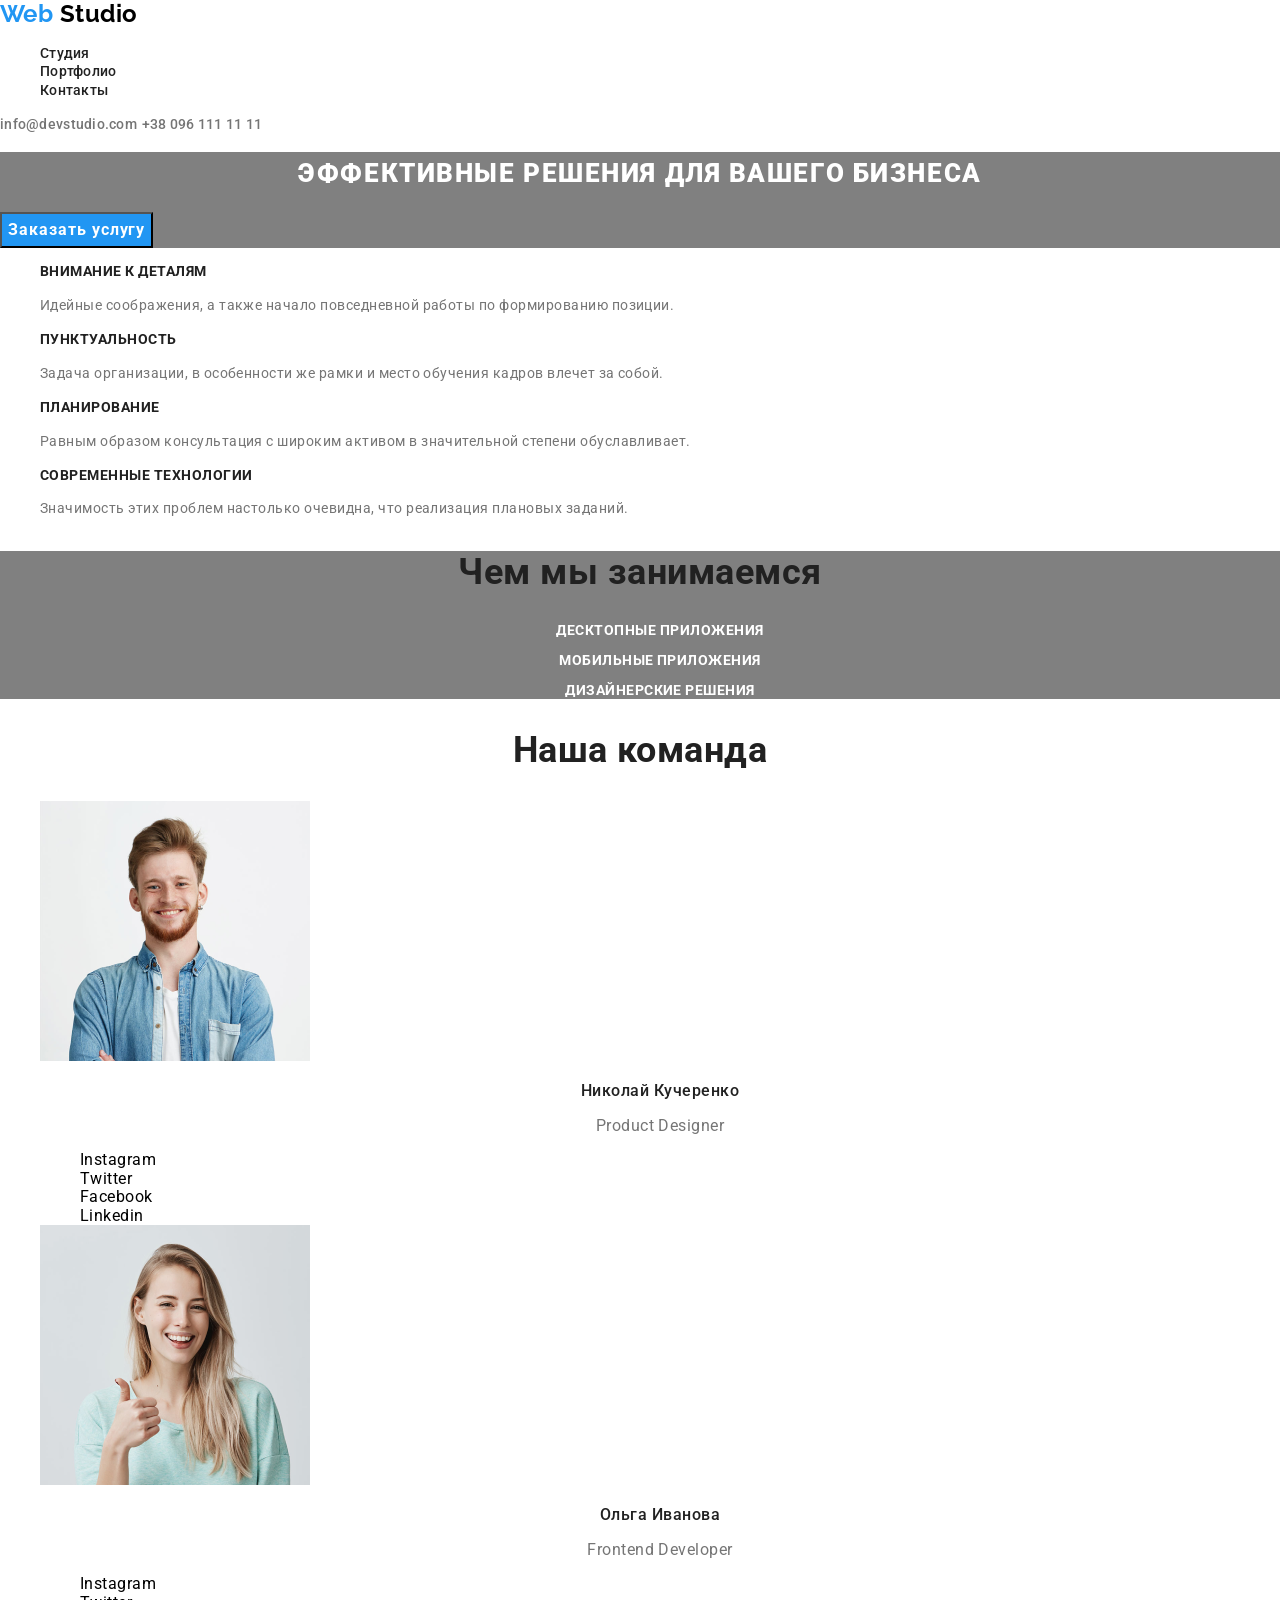
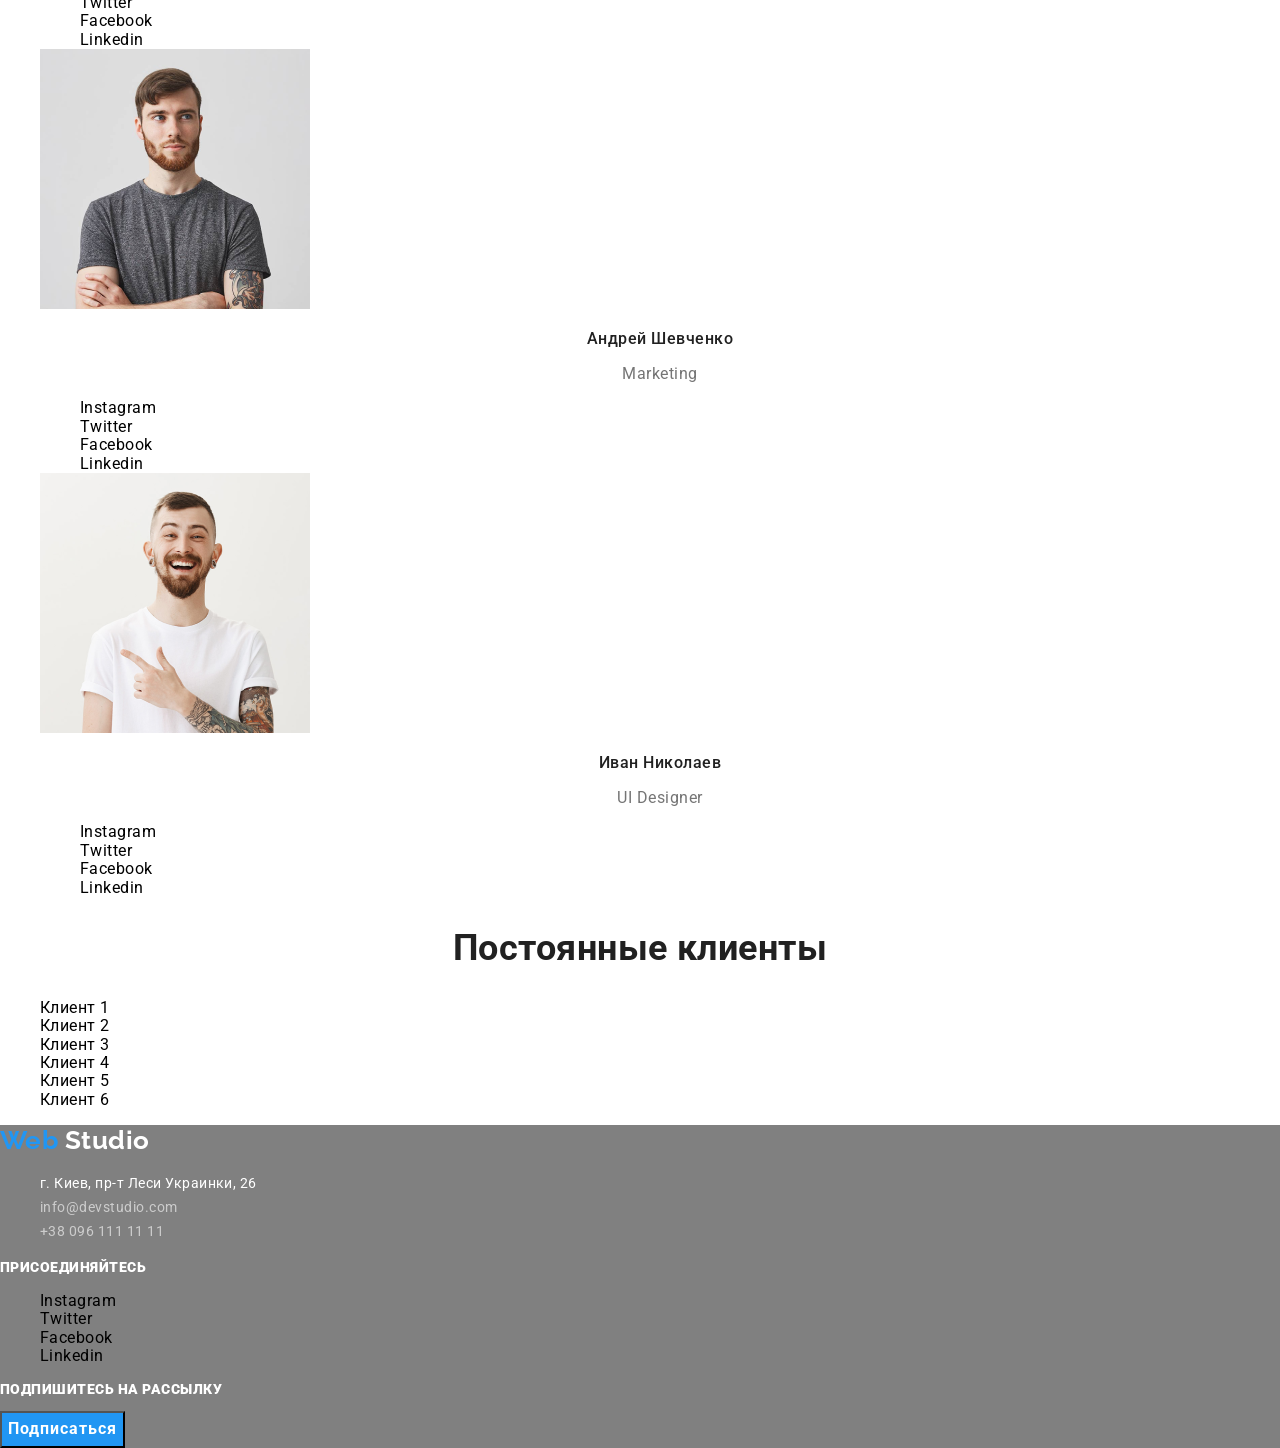
<file: index.html>
<!DOCTYPE html>
<html lang="ru">
  <head>
    <meta charset="UTF-8" />
    <meta name="viewport" content="width=device-width, initial-scale=1.0" />
    <title>Document</title>
    <link rel="stylesheet" href="./css/normalize.css">
    <link href="https://fonts.googleapis.com/css2?family=Raleway:wght@700&family=Roboto:wght@400;500;700;900&display=swap" rel="stylesheet">
    <link rel="stylesheet" href="./css/styles.css" />
  </head>
  <body>
    <!-- Шапка сайта с навигацией и контактами-->
    <header class="header">
      <nav class="main-nav">
        <a class="logo link" href="./" aria-label="Логотип компании"><span class="logo-accent">Web</span> Studio</a>
        <ul class="list">
          <li class="main-nav-link-item"><a class="main-nav-link link" href="./index.html">Студия</a></li>
          <li class="main-nav-link-item"><a class="main-nav-link link" href="./portfolio.html">Портфолио</a></li>
          <li class="main-nav-link-item"><a class="main-nav-link link" href="">Контакты</a></li>
        </ul>
      </nav>
      <address class="header-address">
        <a class="header-contacts-link link" href="mailto:info@devstudio.com">info@devstudio.com</a>
        <a class="header-contacts-link link" href="tel:+380961111111">+38 096 111 11 11</a>
      </address>
    </header>

    <!-- Основной контент страници -->
    <main>
      <!-- Герой -->
      <section class="hero-section">
        <h1 class="hero-title">Эффективные решения для вашего бизнеса</h1>
        <button class="hero-btn">Заказать услугу</button>
      </section>

      <!-- Наши особенности -->
      <section class="features-section">
        <h2 hidden>Наши особенности</h2>
        <ul class="features-list list">
          <li class="features-list-item">
            <h3 class="features-subtitle">Внимание к деталям</h3>
            <p class="features-description">
              Идейные соображения, а также начало повседневной работы по
              формированию позиции.
            </p>
          </li>
          <li class="features-list-item">
            <h3 class="features-subtitle">Пунктуальность</h3>
            <p class="features-description">
              Задача организации, в особенности же рамки и место обучения кадров
              влечет за собой.
            </p>
          </li>
          <li class="features-list-item">
            <h3 class="features-subtitle">Планирование</h3>
            <p class="features-description">
              Равным образом консультация с широким активом в значительной
              степени обуславливает.
            </p>
          </li>
          <li class="features-list-item">
            <h3 class="features-subtitle">Современные технологии</h3>
            <p class="features-description">
              Значимость этих проблем настолько очевидна, что реализация
              плановых заданий.
            </p>
          </li>
        </ul>
      </section>

      <!-- Чем мы занимаемся -->
      <section class="activities-section">
        <h2 class="activities-title">Чем мы занимаемся</h2>
        <ul class="activities-list list">
          <li class="activities-list-item"><p class="activities-list-description">Десктопные приложения</p></li>
          <li class="activities-list-item"><p class="activities-list-description">Мобильные приложения</p></li>
          <li class="activities-list-item"><p class="activities-list-description">Дизайнерские решения</p></li>
        </ul>
      </section>

      <!-- Наша команда -->
      <section class="team-section">
        <h2 class="team-title">Наша команда</h2>
        <ul class="team-list list">
          <li class="team-list-item">
            <img class="team-img" src="./images/team/dev-1.png" alt="Веб разработчик 1" width="270">
            <h3 class="team-person">Николай Кучеренко</h3>
            <p class="team-job">Product Designer</p>
            <ul class="team-social-list list">
              <li class="team-social-item">
                <a class="team-social-link link" href="#" aria-label="Ссилка на Инстаграм" target="_blank"
                >Instagram</a
                >
              </li>
              <li class="team-social-item">
                <a class="team-social-link link" href="#" aria-label="Ссилка на Твитер" target="_blank"
                  >Twitter</a
                >
              </li>
              <li class="team-social-item">
                <a class="team-social-link link" href="#" aria-label="Ссилка на Фейсбук" target="_blank"
                  >Facebook</a
                >
              </li>
              <li class="team-social-item">
                <a class="team-social-link link" href="#" aria-label="Ссилка на Линкедин" target="_blank"
                  >Linkedin</a
                >
              </li>
            </ul>
          </li>
          <li class="team-list-item">
            <img class="team-img" src="./images/team/dev-2.png" alt="Веб разработчик 2" width="270">
            <h3 class="team-person">Ольга Иванова</h3>
            <p class="team-job">Frontend Developer</p>
            <ul class="team-social-list list">
              <li class="team-social-item">
                <a class="team-social-link link" href="#" aria-label="Ссилка на Инстаграм" target="_blank"
                  >Instagram</a
                >
              </li>
              <li class="team-social-item">
                <a class="team-social-link link" href="#" aria-label="Ссилка на Твитер" target="_blank"
                  >Twitter</a
                >
              </li>
              <li class="team-social-item">
                <a class="team-social-link link" href="#" aria-label="Ссилка на Фейсбук" target="_blank"
                  >Facebook</a
                >
              </li>
              <li class="team-social-item">
                <a class="team-social-link link" href="#" aria-label="Ссилка на Линкедин" target="_blank"
                  >Linkedin</a
                >
              </li>
            </ul>
          </li>
          <li class="team-list-item">
            <img class="team-img" src="./images/team/dev-3.png" alt="Веб разработчик 3" width="270">
            <h3 class="team-person">Андрей Шевченко</h3>
            <p class="team-job">Marketing</p>
            <ul class="team-social-list list">
              <li class="team-social-item">
                <a class="team-social-link link" href="#" aria-label="Ссилка на Инстаграм" target="_blank"
                  >Instagram</a
                >
              </li>
              <li class="team-social-item">
                <a class="team-social-link link" href="#" aria-label="Ссилка на Твитер" target="_blank"
                  >Twitter</a
                >
              </li>
              <li class="team-social-item">
                <a class="team-social-link link" href="#" aria-label="Ссилка на Фейсбук" target="_blank"
                  >Facebook</a
                >
              </li>
              <li class="team-social-item">
                <a class="team-social-link link" href="#" aria-label="Ссилка на Линкедин" target="_blank"
                  >Linkedin</a
                >
              </li>
            </ul>
          </li>
          <li class="team-list-item">
            <img class="team-img" src="./images/team/dev-4.png" alt="Веб разработчик 4" width="270">
            <h3 class="team-person">Иван Николаев</h3>
            <p class="team-job">UI Designer</p>
            <ul class="team-social-list list">
              <li class="team-social-item">
                <a class="team-social-link link" href="#" aria-label="Ссилка на Инстаграм" target="_blank"
                  >Instagram</a
                >
              </li>
              <li class="team-social-item">
                <a class="team-social-link link" href="#" aria-label="Ссилка на Твитер" target="_blank"
                  >Twitter</a
                >
              </li>
              <li class="team-social-item">
                <a class="team-social-link link" href="#" aria-label="Ссилка на Фейсбук" target="_blank"
                  >Facebook</a
                >
              </li>
              <li class="team-social-item">
                <a class="team-social-link link" href="#" aria-label="Ссилка на Линкедин" target="_blank"
                  >Linkedin</a
                >
              </li>
            </ul>
          </li>
        </ul>
      </section>

      <!-- Наши клиенты -->
      <section class="clients-section">
        <h2 class="clients-title">Постоянные клиенты</h2>
        <ul class="clients-list list">
          <li class="clients-list-item">
            <a class="clients-list-link link" href="" aria-label="Клиент 1" target="_blank">
              Клиент 1
            </a>
          </li>
          <li class="clients-list-item">
            <a class="clients-list-link link" href="" aria-label="Клиент 2" target="_blank">
              Клиент 2
            </a>
          </li>
          <li class="clients-list-item">
            <a class="clients-list-link link" href="" aria-label="Клиент 3" target="_blank">
              Клиент 3
            </a>
          </li>
          <li class="clients-list-item">
            <a class="clients-list-link link" href="" aria-label="Клиент 4" target="_blank">
              Клиент 4
            </a>
          </li>
          <li class="clients-list-item">
            <a class="clients-list-link link" href="" aria-label="Клиент 5" target="_blank">
              Клиент 5
            </a>
          </li>
          <li class="clients-list-item">
            <a class="clients-list-link link" href="" aria-label="Клиент 6" target="_blank">
              Клиент 6
            </a>
          </li>
        </ul>
      </section>
    </main>

    <!-- Подвал сайта-->
    <footer class="footer">
      <!-- Контакты -->
      <div class="footer-contacts">
        <a class="footer-logo link" href="./" aria-label="Логотип компании"><span class="logo-accent">Web</span> Studio</a>
        <ul class="footer-address-list list">
          <li class="footer-address-link">
            <address>
              <a class="footer-link-place link" href="https://goo.gl/maps/4RLSNgMSJUWDJuMT8" target="_blank"
                >г. Киев, пр-т Леси Украинки, 26</a
              >
            </address>
          </li>
          <li class="footer-address-link">
            <address>
              <a class="footer-link-contacts link" href="mailto:info@devstudio.com">info@devstudio.com</a>
            </address>
          </li>
          <li class="footer-address-link">
            <address><a class="footer-link-contacts link" href="tel:+380961111111">+38 096 111 11 11</a></address>
          </li>
        </ul>
      </div>

      <!-- Призыв присоединиться -->
      <div class="join-section">
        <p class="join-word"><b>присоединяйтесь</b></p>
        <ul class="join-list list">
          <li class="join-list-item">
            <a class="join-list-link link" href="#" aria-label="Ссилка на Инстаграм" target="_blank"
              >Instagram</a
            >
          </li>
          <li class="join-list-item">
            <a class="join-list-link link" href="#" aria-label="Ссилка на Твитер" target="_blank"
              >Twitter</a
            >
          </li>
          <li class="join-list-item">
            <a class="join-list-link link" href="#" aria-label="Ссилка на Фейсбук" target="_blank"
              >Facebook</a
            >
          </li>
          <li class="join-list-item">
            <a class="join-list-link link" href="#" aria-label="Ссилка на Линкедин" target="_blank"
              >Linkedin</a
            >
          </li>
        </ul>
      </div>

      <!-- Подписка на рассилку -->
      <div>
        <p class="join-word"><b>Подпишитесь на рассылку</b></p>
        <button class="footer-btn">Подписаться</button>
      </div>
    </footer>
  </body>
</html>
</file>
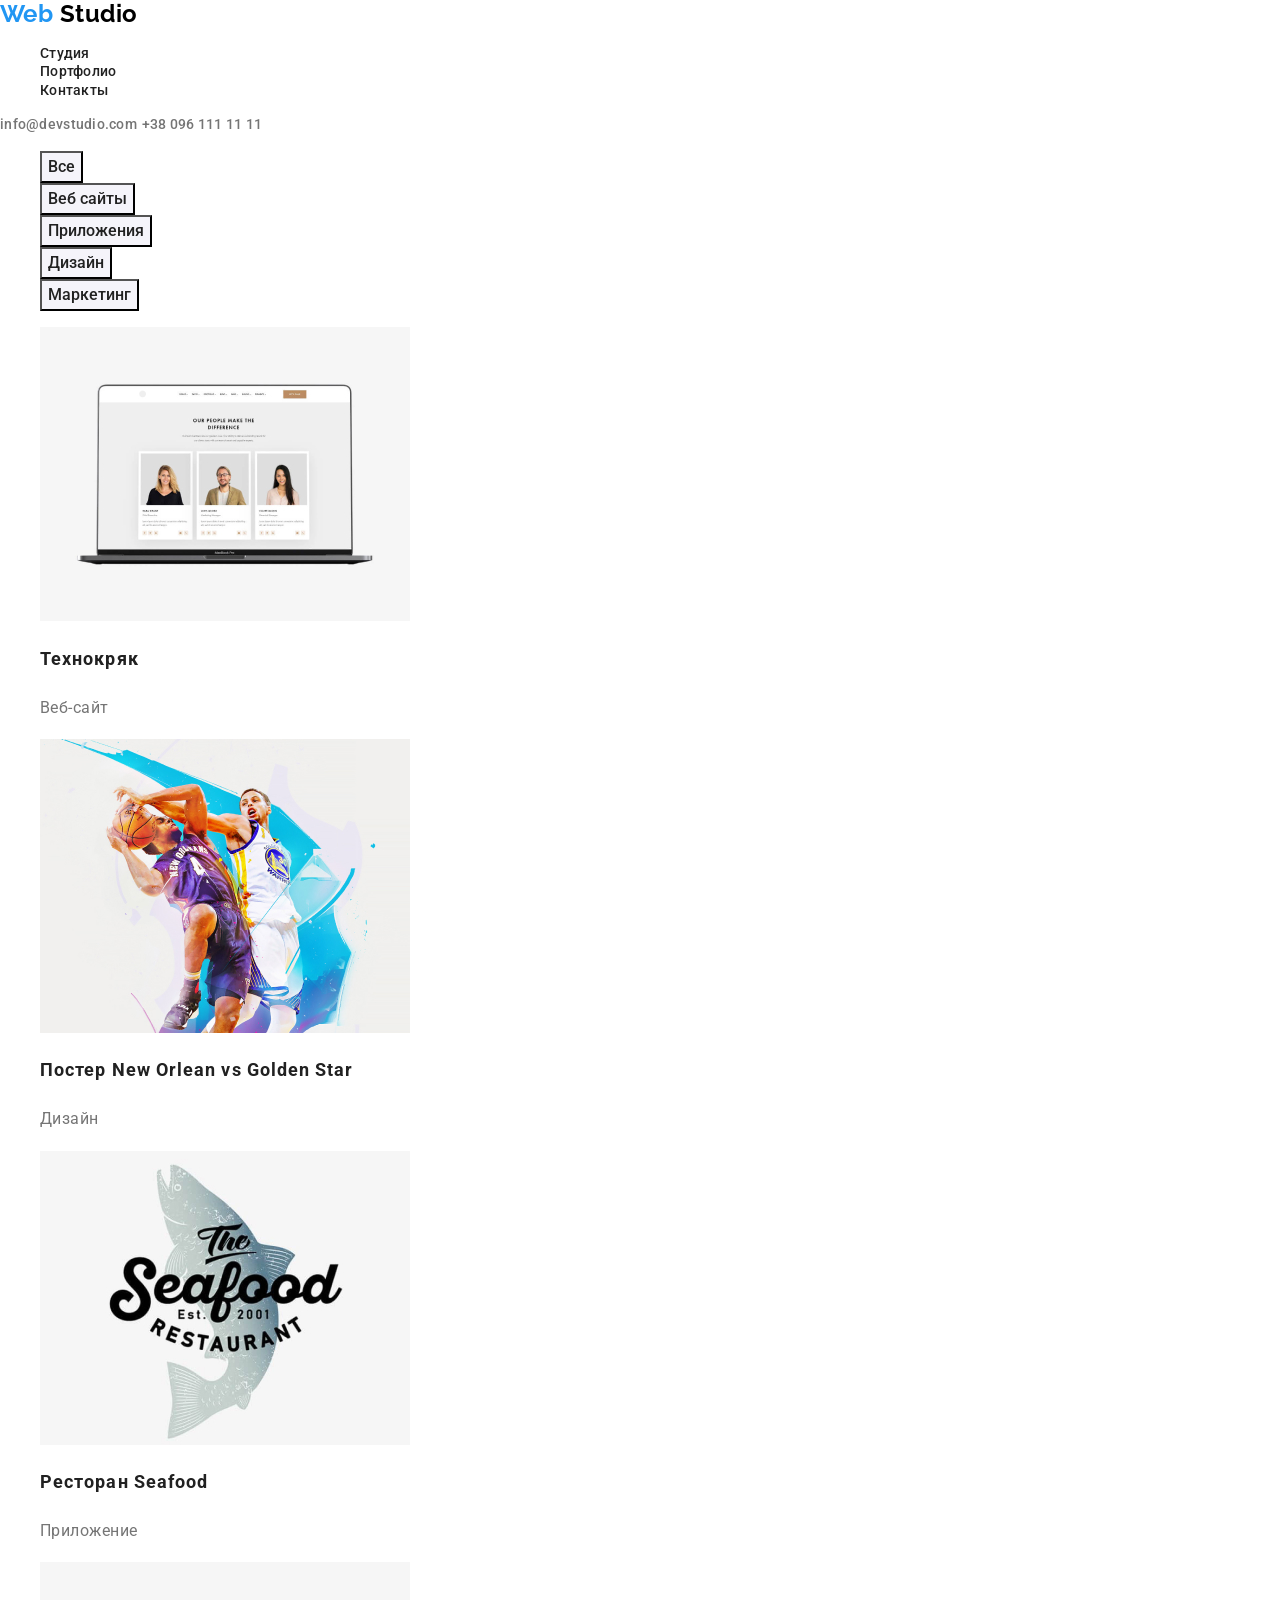
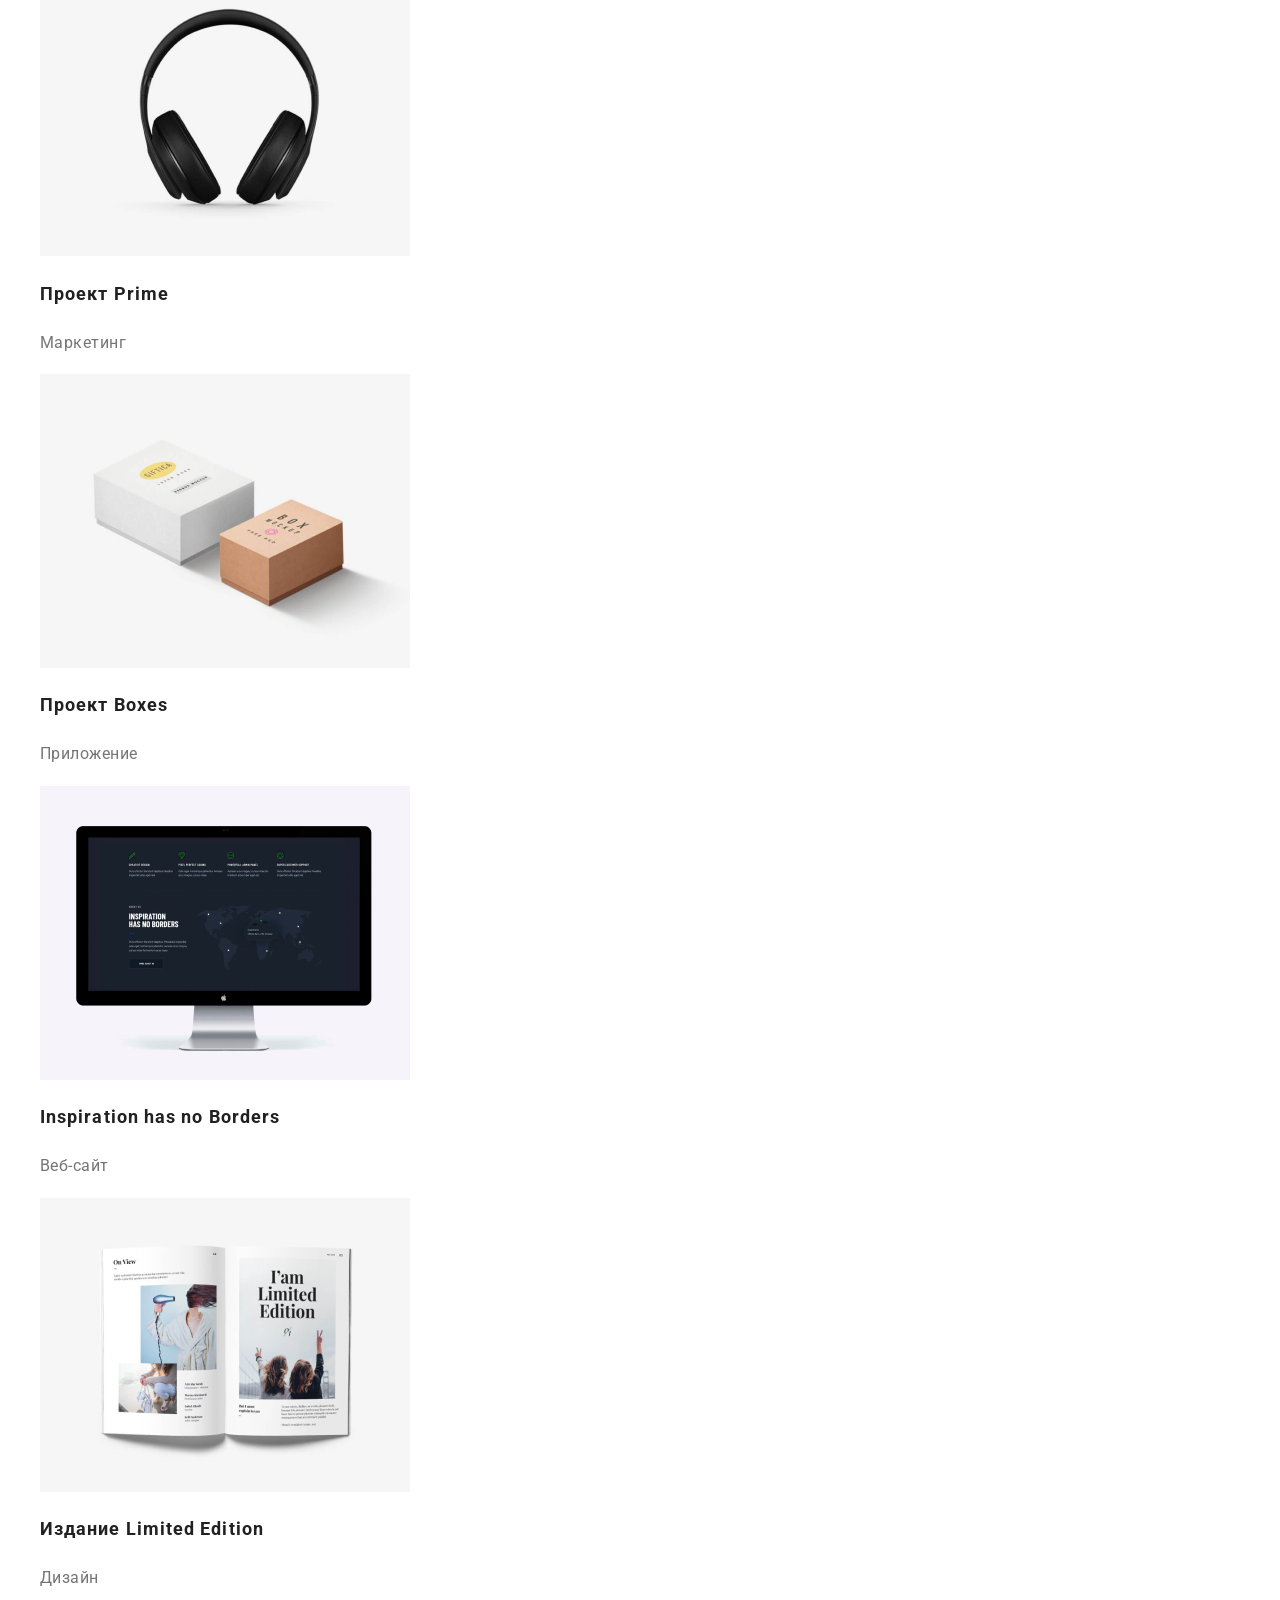
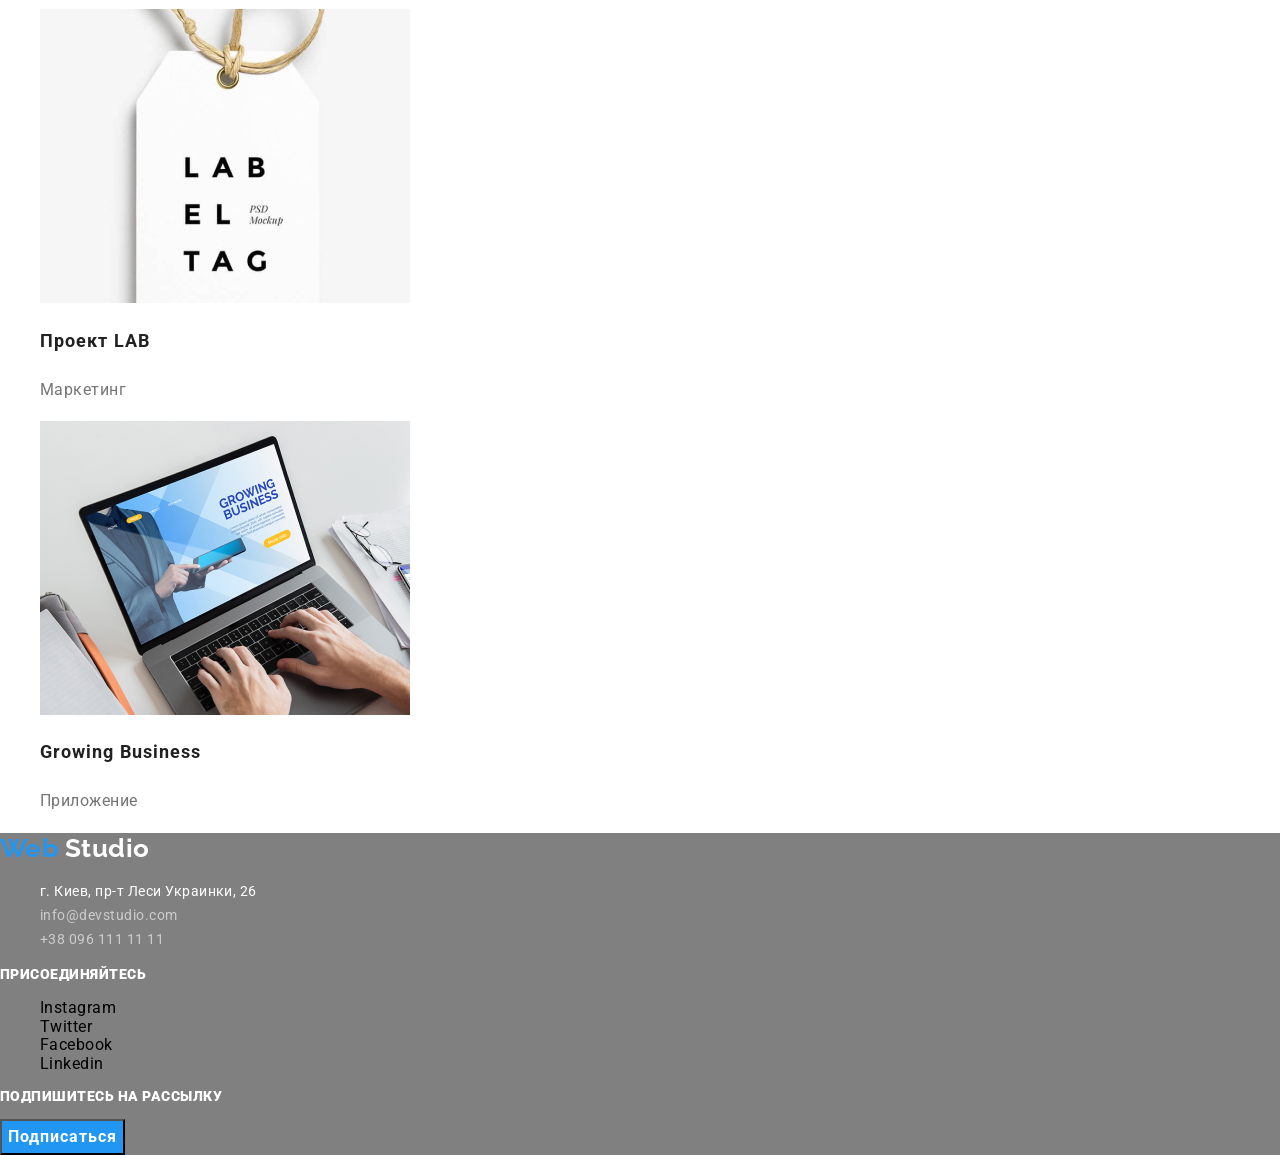
<file: portfolio.html>
<!DOCTYPE html>
<html lang="en">
  <head>
    <meta charset="UTF-8" />
    <meta name="viewport" content="width=device-width, initial-scale=1.0" />
    <title>Portfolio</title>
    <link rel="stylesheet" href="./css/normalize.css">
    <link href="https://fonts.googleapis.com/css2?family=Raleway:wght@700&family=Roboto:wght@400;500;700;900&display=swap" rel="stylesheet">
    <link rel="stylesheet" href="./css/styles.css" />
  </head>
  <body>
    <!-- Шапка сайта с навигацией и контактами-->
    <header class="header">
      <nav class="main-nav">
        <a class="logo link" href="./" aria-label="Логотип компании"><span class="logo-accent">Web</span> Studio</a>
        <ul class="list">
          <li class="main-nav-link-item"><a class="main-nav-link link" href="./index.html">Студия</a></li>
          <li class="main-nav-link-item"><a class="main-nav-link link" href="./portfolio.html">Портфолио</a></li>
          <li class="main-nav-link-item"><a class="main-nav-link link" href="">Контакты</a></li>
        </ul>
      </nav>
      <address class="header-address">
        <a class="header-contacts-link link" href="mailto:info@devstudio.com">info@devstudio.com</a>
        <a class="header-contacts-link link" href="tel:+380961111111">+38 096 111 11 11</a>
      </address>
    </header>

    <!-- Основной контент страници -->
    <main class="mail-portfolio">
      <section class="portfolio-section">
        <h1 hidden>Примеры наших робот</h1>
        <ul class="portfolio-btn-list list">
          <li><button class="portfolio-btn">Все</button></li>
          <li><button class="portfolio-btn">Веб сайты</button></li>
          <li><button class="portfolio-btn">Приложения</button></li>
          <li><button class="portfolio-btn">Дизайн</button></li>
          <li><button class="portfolio-btn">Маркетинг</button></li>
        </ul>
        <ul class="portfolio-list list">
          <li class="portfolio-list-item">
            <a class="portfolio-list-link link" href="">
              <img src="./images/porfolio/img-1.jpg" alt="Веб-сайт" width="370" >
              <h2 class="portfolio-subtitle">Технокряк</h2>
              <p class="portfolio-types">Веб-сайт</p>
              <p class="portfolio-description" hidden>Технокряк это современная площадка распространения коронавируса. Компании используют эту платформу для цифрового шпионажа и атак на защищённые сервера конкурентов.</p>
            </a>
          </li>
          <li class="portfolio-list-item">
            <a class="portfolio-list-link link" href="">
              <img src="./images/porfolio/img-2.jpg" alt="Дизайн" width="370">
              <h2 class="portfolio-subtitle">Постер New Orlean vs Golden Star</h2>
              <p class="portfolio-types">Дизайн</p>
              <p class="portfolio-description" hidden></p>
            </a>
          </li>
          <li class="portfolio-list-item">
            <a class="portfolio-list-link link" href="">
              <img src="./images/porfolio/img-3.jpg" alt="Приложение" width="370">
              <h2 class="portfolio-subtitle">Ресторан Seafood</h2>
              <p class="portfolio-types">Приложение</p>
              <p class="portfolio-description" hidden></p>
            </a>
          </li>
          <li class="portfolio-list-item">
            <a class="portfolio-list-link link" href="">
              <img src="./images/porfolio/img-4.jpg" alt="Маркетинг" width="370">
              <h2 class="portfolio-subtitle">Проект Prime</h2>
              <p class="portfolio-types">Маркетинг</p>
              <p class="portfolio-description" hidden></p>
            </a>
          </li>
          <li class="portfolio-list-item">
            <a class="portfolio-list-link link" href="">
              <img src="./images/porfolio/img-5.jpg" alt="Приложение" width="370">
              <h2 class="portfolio-subtitle">Проект Boxes</h2>
              <p class="portfolio-types">Приложение</p>
              <p class="portfolio-description" hidden></p>
            </a>
          </li>
          <li class="portfolio-list-item">
            <a class="portfolio-list-link link" href="">
              <img src="./images/porfolio/img-6.jpg" alt="Веб-сайт" width="370">
              <h2 class="portfolio-subtitle">Inspiration has no Borders</h2>
              <p class="portfolio-types">Веб-сайт</p>
              <p class="portfolio-description" hidden></p>
            </a>
          </li>
          <li class="portfolio-list-item">
            <a class="portfolio-list-link link" href="">
              <img src="./images/porfolio/img-7.jpg" alt="Дизайн" width="370">
              <h2 class="portfolio-subtitle">Издание Limited Edition</h2>
              <p class="portfolio-types">Дизайн</p>
              <p class="portfolio-description" hidden></p>
            </a>
          </li>
          <li class="portfolio-list-item">
            <a class="portfolio-list-link link" href="">
              <img src="./images/porfolio/img-8.jpg" alt="Маркетинг" width="370">
              <h2 class="portfolio-subtitle">Проект LAB</h2>
              <p class="portfolio-types">Маркетинг</p>
              <p class="portfolio-description" hidden></p>
            </a>
          </li>
          <li class="portfolio-list-item">
            <a class="portfolio-list-link link" href="">
              <img src="./images/porfolio/img-9.jpg" alt="Приложение"  width="370">
              <h2 class="portfolio-subtitle">Growing Business</h2>
              <p class="portfolio-types">Приложение</p>
              <p class="portfolio-description" hidden></p>
            </a>
          </li>
        </ul>
      </section>
    </main>

    <!-- Подвал сайта-->
    <footer class="footer">
      <!-- Контакты -->
      <div class="footer-contacts">
        <a class="footer-logo link" href="./" aria-label="Логотип компании"><span class="logo-accent">Web</span> Studio</a>
        <ul class="footer-address-list list">
          <li class="footer-address-link">
            <address>
              <a class="footer-link-place link" href="https://goo.gl/maps/4RLSNgMSJUWDJuMT8" target="_blank"
                >г. Киев, пр-т Леси Украинки, 26</a
              >
            </address>
          </li>
          <li class="footer-address-link">
            <address>
              <a class="footer-link-contacts link" href="mailto:info@devstudio.com">info@devstudio.com</a>
            </address>
          </li>
          <li class="footer-address-link">
            <address><a class="footer-link-contacts link" href="tel:+380961111111">+38 096 111 11 11</a></address>
          </li>
        </ul>
      </div>

      <!-- Призыв присоединиться -->
      <div class="join-section">
        <p class="join-word"><b>присоединяйтесь</b></p>
        <ul class="join-list list">
          <li class="join-list-item">
            <a class="join-list-link link" href="#" aria-label="Ссилка на Инстаграм" target="_blank"
              >Instagram</a
            >
          </li>
          <li class="join-list-item">
            <a class="join-list-link link" href="#" aria-label="Ссилка на Твитер" target="_blank"
              >Twitter</a
            >
          </li>
          <li class="join-list-item">
            <a class="join-list-link link" href="#" aria-label="Ссилка на Фейсбук" target="_blank"
              >Facebook</a
            >
          </li>
          <li class="join-list-item">
            <a class="join-list-link link" href="#" aria-label="Ссилка на Линкедин" target="_blank"
              >Linkedin</a
            >
          </li>
        </ul>
      </div>

      <!-- Подписка на рассилку -->
      <div>
        <p class="join-word"><b>Подпишитесь на рассылку</b></p>
        <button class="footer-btn">Подписаться</button>
      </div>
    </footer>
  </body>
</html>
</file>
<file: css/styles.css>
/*
font-family: Raleway; - only in Logo
font-weight: 700;

font-family: Roboto;
font-weight: 400;
font-weight: 500; 
font-weight: 700;
font-weight: 900;

font-family: 'Raleway', sans-serif;
font-family: 'Roboto', sans-serif;
*/

html {
  box-sizing: border-box;
}

*,
*::before,
*::after {
  box-sizing: inherit;
}


:root {
  --logo-text-color: #000000;
  --primery-text-color: #757575;
  --secondary-text-color: #212121;
  --darkbackground-text-color: #ffffff;
  --accent-color: #2196F3;
  --footer-mail-tell-color: rgba(255, 255, 255, 0.6);

  --font-primery: "Roboto", sans-serif;
  --font-logo: "Raleway", sans-serif;
  /* Raleway only in Logo */
}


body {
  font-family: var(--font-primery);
  font-weight: 400;
  letter-spacing: 0.03em;
}

.link {
text-decoration: none;
font-style: normal;
color: inherit;
}

.list {
  list-style: none;
}

/* Header */

.logo {
  font-family: var(--font-logo);
  font-weight: 700;
  font-size: 24px;
  line-height: 1.17;
  color: var(--logo-text-color);
}

.logo-accent{
  color: var(--accent-color);
}

.main-nav-link{
  font-weight: 500;
  font-size: 14px;
  line-height: 1.14;
  letter-spacing: 0.02em;
  color: var(--secondary-text-color);
}

.main-nav-link:hover,
.main-nav-link:focus {
color: var(--accent-color);
}

.header-contacts-link{
  font-weight: 500;
  font-size: 14px;
  line-height: 1.4;
  letter-spacing: 0.02em;
  color: var(--primery-text-color); 
}

.header-contacts-link:hover,
.header-contacts-link:focus {
  color: var(--accent-color);
}
/*
 Main Studio Content 
 */

/* Hero Content */
.hero-section {
  background-color: grey;
  /* Временно. Чтобы было видно белый текст */
}

.hero-title {
  font-weight: 900;
  font-size: 26px;
  line-height: 1.62;
  text-align: center;
  letter-spacing: 0.06em;
  text-transform: uppercase;
  color: var(--darkbackground-text-color);
}

.hero-btn {
font-weight: 700;
font-size: 16px;
line-height: 1.88;
align-items: center;
text-align: center;
letter-spacing: 0.06em;
color: var(--darkbackground-text-color);
background-color: var(--accent-color);

display: flex;
}

/* Our Features Content */

.features-subtitle {
  font-weight: 700;
  font-size: 14px;
  line-height: 1.14;
  text-transform: uppercase;
  color: var(--secondary-text-color);
}

.features-description {
font-size: 14px;
line-height: 1.71;
color: var(--primery-text-color);
}

/* Activities Content */

.activities-section {
  background-color: grey;
    /* Временно. Чтобы было видно белый текст */
}

.activities-title,
.team-title,
.clients-title {
  font-weight: 700;
  font-size: 36px;
  line-height: 1.17;
  text-align: center;
color: var(--secondary-text-color);
}

.activities-list-description {
  font-weight: 700;
  font-size: 14px;
  line-height: 1.14;
  text-align: center;
  text-transform: uppercase;
  color: var(--darkbackground-text-color);
}

/* Team Content */

.team-title {
  color: var(--secondary-text-color);
}

.team-person {
  font-weight: 500;
  font-size: 16px;
  line-height: 1.19;
  text-align: center;
  color: var(--secondary-text-color);
}

.team-job {
  font-size: 16px;
  line-height: 1.19;
  text-align: center;
  color: #757575;
}

.team-social-link:hover,
.team-social-link:focus {
  color: var(--accent-color);
}

/* Clients Content */

.clients-title {
  color: var(--secondary-text-color);
}

.clients-list-link:focus,
.clients-list-link:hover{
  color: var(--accent-color);
}

/* Footer */

.footer {
  background-color: grey;
  /* Временно. Чтобы было видно белый текст */
}

.footer-logo {
  font-family: Raleway;
  font-weight: 700;
  font-size: 26px;
  line-height: 1.19;
  color: var(--darkbackground-text-color);
}

.footer-link-place, 
.footer-link-contacts  {
  font-size: 14px;
  line-height: 1.71;
  color: var(--darkbackground-text-color);  
}

.footer-link-contacts {
  color: var(--footer-mail-tell-color);
}

.join-word {
  font-weight: 700;
  font-size: 14px;
  line-height: 1.14;
  text-transform: uppercase;
  color: var(--darkbackground-text-color);
}

.join-list-link:hover, 
.join-list-link:focus {
  color: var(--accent-color);
} 

.footer-btn {
  font-weight: 700;
  font-size: 16px;
  line-height: 1.9;
  align-items: center;
  text-align: center;
  letter-spacing: 0.06em;
  color: var(--darkbackground-text-color);

  display: flex;
  background-color: var(--accent-color);
}


/*
Portfolio
Main Section
*/

.portfolio-btn {
  font-weight: 500;
  font-size: 16px;
  line-height: 1.63;
  text-align: center;
  color: var(--secondary-text-color);

  background-color: #F5F4FA;
}

.portfolio-btn:focus,
.portfolio-btn:hover {
  color: var(--darkbackground-text-color);
  background-color: var(--accent-color);
}

.portfolio-list-link:focus,
.portfolio-list-link:hover {
  background-color: var(--accent-color);
}

.portfolio-subtitle {
  font-weight: 700;
  font-size: 18px;
  line-height: 2;
  letter-spacing: 0.06em;
  color: var(--secondary-text-color);
}

.portfolio-types {
  font-size: 16px;
  line-height: 1.9;
  color: var(--primery-text-color); 
}

.portfolio-description {
  font-size: 18px;
  line-height: 1.6;
  color: var(--darkbackground-text-color);
}
</file>
